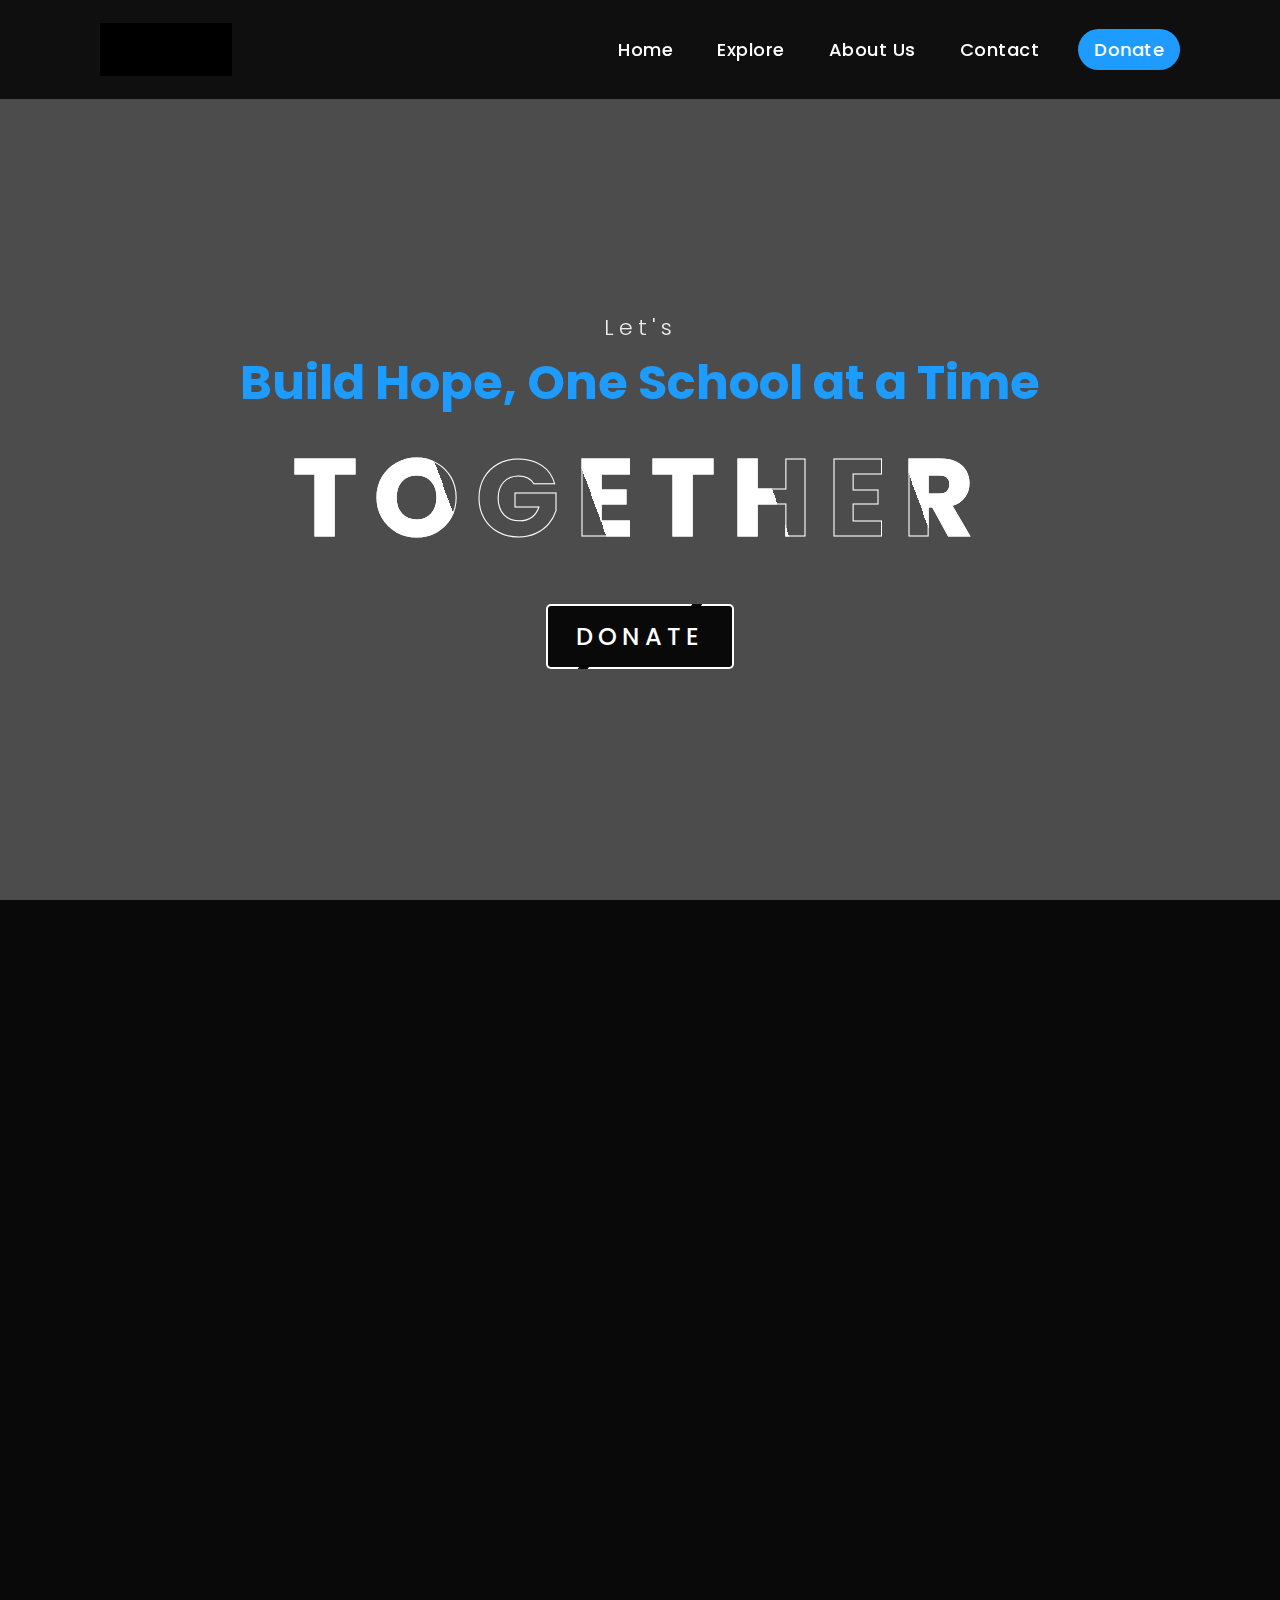
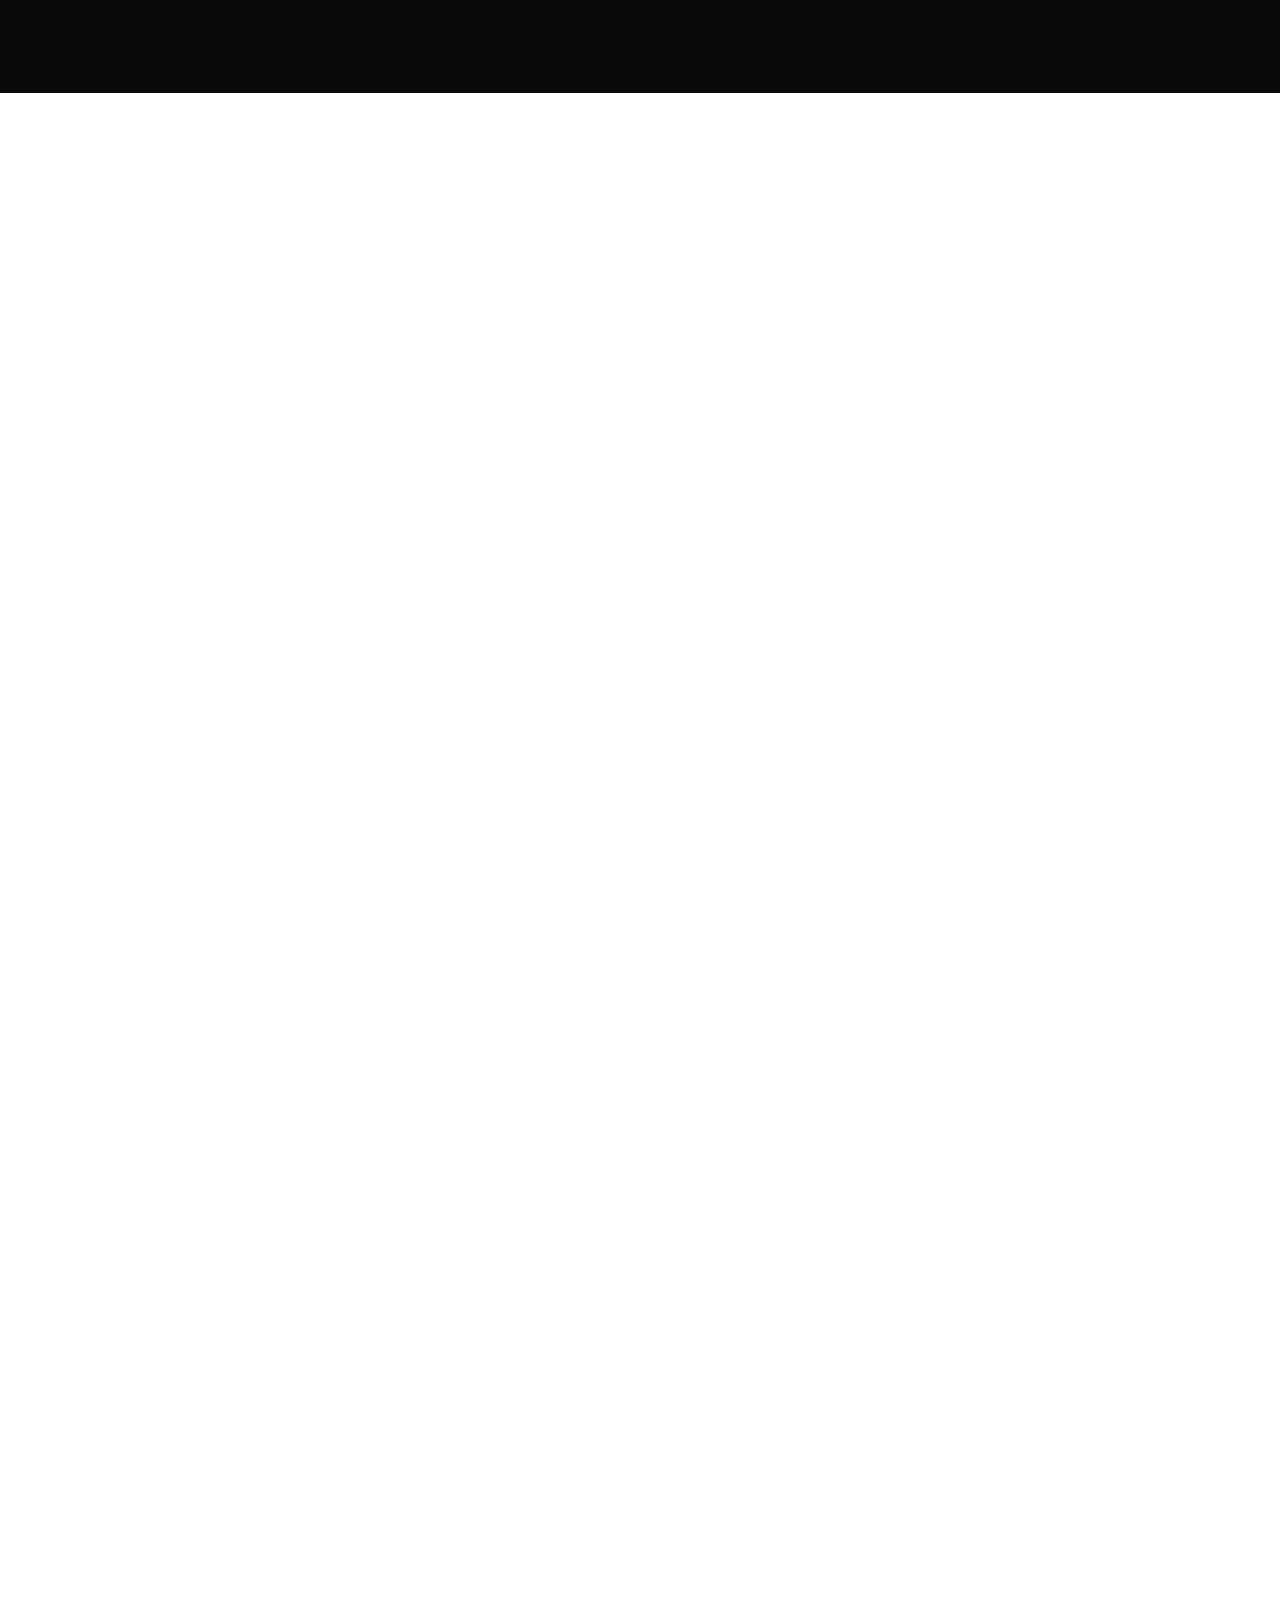
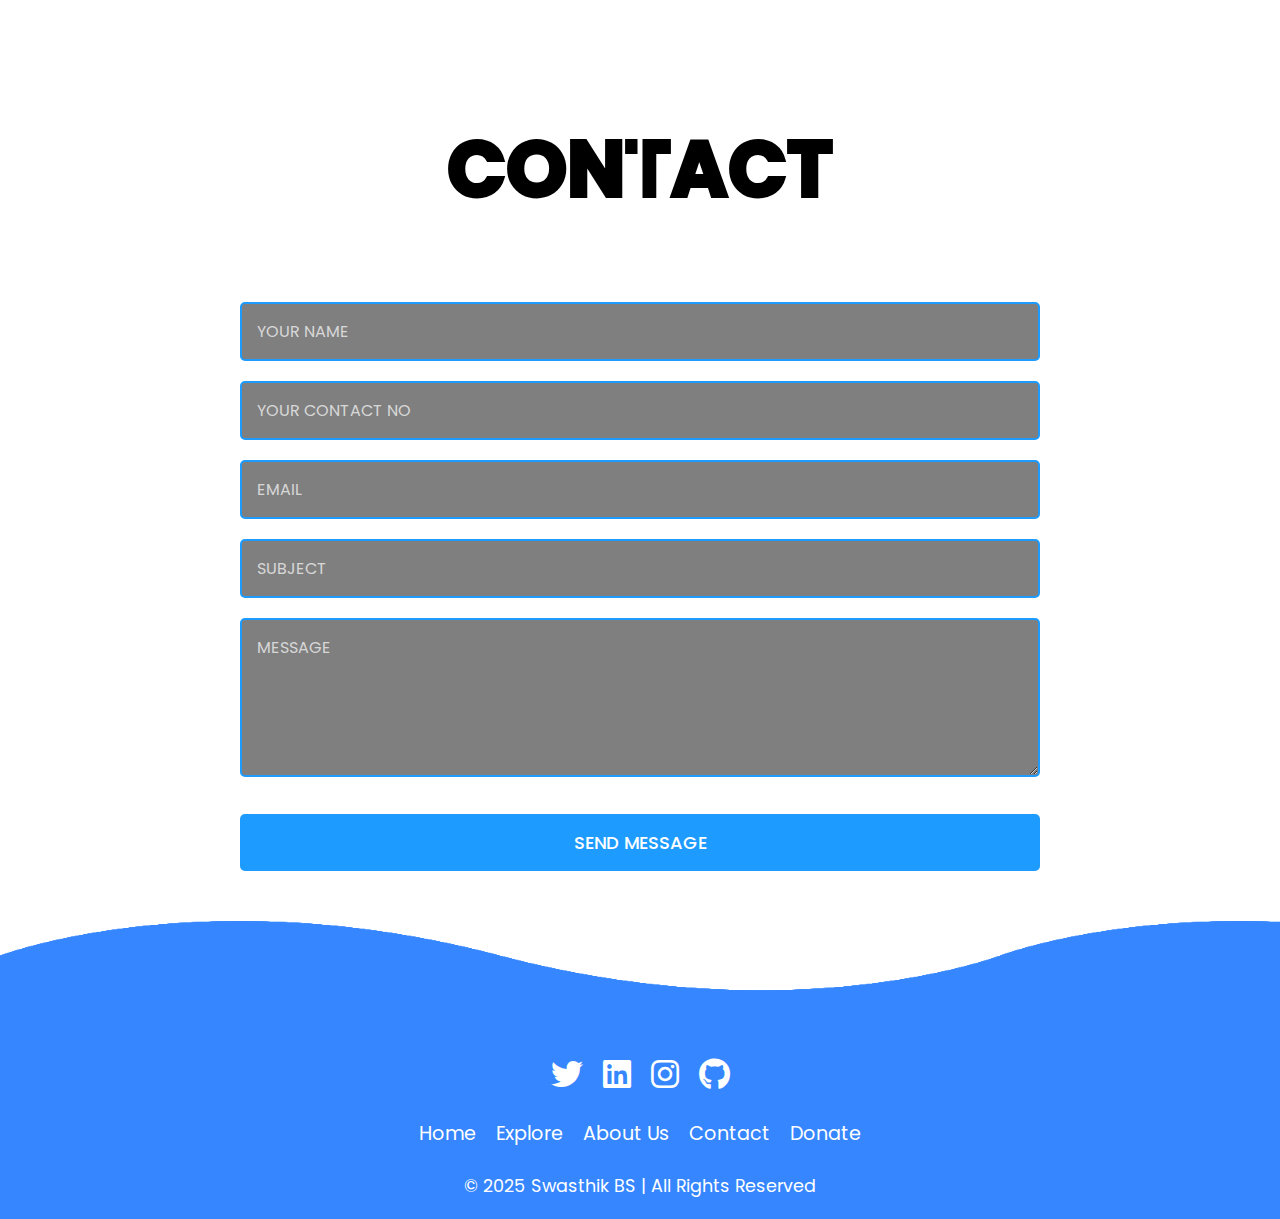
<file: index.html>
<!DOCTYPE html>
<html lang="en">
<head>
    <meta charset="UTF-8">
    <meta http-equiv="X-UA-Compatible" content="IE=edge">
    <meta name="viewport" content="width=device-width, initial-scale=1.0">
    
    <!-- Font Awesome -->
    <link rel="stylesheet" href="https://cdnjs.cloudflare.com/ajax/libs/font-awesome/6.4.0/css/all.min.css">

    <!-- Google Fonts -->
    <link rel="preconnect" href="https://fonts.googleapis.com">
    <link rel="preconnect" href="https://fonts.gstatic.com" crossorigin>
    <link href="https://fonts.googleapis.com/css2?family=Poppins:wght@100;200;300;400;500;600;700;800;900&display=swap" rel="stylesheet">
    
    <!-- AOS Animation Library -->
    <link href="https://unpkg.com/aos@2.3.1/dist/aos.css" rel="stylesheet">
    
    <!-- Custom CSS -->
    <link rel="stylesheet" href="style.css">
    
    <title>ನಾಳೆ ಬೆಳಗು</title>
</head>
<body>
    <!-- Navigation -->
    <nav class="nevbar" id="nevbar">
        <div class="logo">
            <h1><span>ನಾಳೆ</span> ಬೆಳಗು</h1>
        </div>
        <div class="menu" id="menu">
            <ul>
                <li><a id="home" href="index.html">Home</a></li>
                <li><a href="about.html">Explore</a></li>
                <li><a href="#about">About Us</a></li>
                <li><a href="#contact">Contact</a></li>
                <li><a id="donate" href="#donate-section" class="donate-btn">Donate</a></li>
            </ul>
        </div>
        <div class="menuicon">
            <i id="menuicon" onclick="togglemenu()" class="fas fa-bars"><span></span></i>
        </div>
    </nav>
    
    <!-- Hero Section -->
    <div class="cover">
        <div class="upperline"></div>
        <div class="belowline"></div>

        <div class="information" data-aos="fade-up" data-aos-delay="200">
            <h3>Let's</h3>
            <h2>Build Hope, One School at a Time</h2>
            <h1 id="design">TOGETHER</h1>
        </div>
        <div class="glowing" data-aos="fade-up" data-aos-delay="400">
            <a href="donate.html" style="--clr:#1e9bff"><button><span>DONATE</span><i></i></button></a>
        </div>
    </div>

    <!-- About Section -->
    <div class="about" id="about">
        <div class="imgcontanner" data-aos="fade-right">
            <div class="aboutimg"></div>
        </div>
        <div class="aboutcontent" data-aos="fade-left">
            <h5>_______________</h5>
            <h1>Why should we Donate?</h1>
            <p>The primary cause of donations to children nowadays is to provide them with essential resources, support, and opportunities to ensure their well-being, education, and future development.</p>
            <p>These donations aim to address various issues that children may face, including poverty, lack of access to education, healthcare, nutrition, and protection from abuse and exploitation. Additionally, donations help create a more inclusive and equitable society by promoting equal opportunities for children, regardless of their background or circumstances.</p>
            <h5>_________________</h5>
        </div>
    </div>

    <!-- Donate Section -->
    <div class="donate-section" id="donate-section" data-aos="fade-up">
        <h2>Make a Difference Today</h2>
        <p>Your contribution can change lives and build a brighter future for children in need.</p>
        
        <!-- Progress Bar Section -->
        <div class="fundraising-progress" data-aos="fade-up">
            <div class="progress-stats">
                <div class="progress-amount">
                    <div class="amount-raised">₹<span id="amountRaised">135000</span></div>
                    <div class="amount-target">Goal: ₹<span id="targetAmount">500000</span></div>
                </div>
                <div class="progress-percentage"><span id="progressPercentage">27</span>% Complete</div>
            </div>
            
            <div class="progress-container">
                <div class="progress-bar">
                    <div class="progress-filled" id="progressFilled"></div>
                    <div class="progress-markers">
                        <div class="marker marker-25" data-percentage="25">
                            <div class="marker-label">25%</div>
                        </div>
                        <div class="marker marker-50" data-percentage="50">
                            <div class="marker-label">50%</div>
                        </div>
                        <div class="marker marker-75" data-percentage="75">
                            <div class="marker-label">75%</div>
                        </div>
                        <div class="marker marker-100" data-percentage="100">
                            <div class="marker-label">100%</div>
                        </div>
                    </div>
                </div>
            </div>
            
            <div class="progress-milestones">
                <div class="milestone" data-milestone="100000">
                    <div class="milestone-icon"><i class="fas fa-book"></i></div>
                    <div class="milestone-text">School Supplies</div>
                </div>
                <div class="milestone" data-milestone="250000">
                    <div class="milestone-icon"><i class="fas fa-chalkboard-teacher"></i></div>
                    <div class="milestone-text">Teacher Support</div>
                </div>
                <div class="milestone" data-milestone="400000">
                    <div class="milestone-icon"><i class="fas fa-school"></i></div>
                    <div class="milestone-text">Classroom Renovation</div>
                </div>
                <div class="milestone" data-milestone="500000">
                    <div class="milestone-icon"><i class="fas fa-graduation-cap"></i></div>
                    <div class="milestone-text">Full Program</div>
                </div>
            </div>
            
            <div class="progress-supporters">
                <div class="supporter-count"><span id="supporterCount">48</span> Supporters</div>
                <div class="recent-donations">
                    <div class="recent-donation" data-aos="fade-up" data-aos-delay="100">
                        <div class="donation-avatar">RS</div>
                        <div class="donation-info">
                            <div class="donation-name">Ramesh S.</div>
                            <div class="donation-amount">₹5000</div>
                        </div>
                        <div class="donation-time">2 hours ago</div>
                    </div>
                    <div class="recent-donation" data-aos="fade-up" data-aos-delay="200">
                        <div class="donation-avatar">AP</div>
                        <div class="donation-info">
                            <div class="donation-name">Anjali P.</div>
                            <div class="donation-amount">₹2000</div>
                        </div>
                        <div class="donation-time">5 hours ago</div>
                    </div>
                    <div class="recent-donation" data-aos="fade-up" data-aos-delay="300">
                        <div class="donation-avatar">KM</div>
                        <div class="donation-info">
                            <div class="donation-name">Kiran M.</div>
                            <div class="donation-amount">₹10000</div>
                        </div>
                        <div class="donation-time">Yesterday</div>
                    </div>
                </div>
            </div>
        </div>
        
        <div class="donation-options">
            <div class="donation-card" data-aos="zoom-in" data-aos-delay="100">
                <div class="donation-amount">₹500</div>
                <p>Provides school supplies for one child</p>
                <button class="donate-amount-btn" data-amount="500">Donate Now</button>
            </div>
            
            <div class="donation-card" data-aos="zoom-in" data-aos-delay="200">
                <div class="donation-amount">₹1000</div>
                <p>Provides a month of education for one child</p>
                <button class="donate-amount-btn" data-amount="1000">Donate Now</button>
            </div>
            
            <div class="donation-card" data-aos="zoom-in" data-aos-delay="300">
                <div class="donation-amount">₹5000</div>
                <p>Helps build school infrastructure</p>
                <button class="donate-amount-btn" data-amount="5000">Donate Now</button>
            </div>
        </div>
        
        <div class="custom-donation" data-aos="fade-up">
            <h3>Or enter a custom amount:</h3>
            <div class="custom-amount-input">
                <span>₹</span>
                <input type="number" min="100" placeholder="Enter amount" id="customAmount">
                <button class="donate-custom-btn">Donate</button>
            </div>
        </div>
    </div>
    
    <!-- Contact Section -->
    <div class="contact" id="contact">
        <div class="text">
            <h1 data-text="CONTACT">CONTACT</h1>
        </div>
        <br>
        <div class="contactcontanner">
            <div class="messageform">
                <div class="form">
                    <form action="https://formspree.io/f/xkgjzqzz" method="POST" id="contactForm">
                        <input type="text" name="name" placeholder="YOUR NAME" required>
                        <input type="tel" name="phone" placeholder="YOUR CONTACT NO" required>
                        <input type="email" name="email" placeholder="EMAIL" required>
                        <input type="text" name="subject" placeholder="SUBJECT" required>
                        <textarea name="message" id="inputbox" cols="30" rows="5" placeholder="MESSAGE" required></textarea>
                        
                        <!-- Redirect to thank-you page after submission -->
                        <input type="hidden" name="_next" value="thankyou.html">
                        <!-- Prevent spam submissions -->
                        <input type="hidden" name="_captcha" value="true">
                        <!-- Ensure we reload the page when coming back from thank you page -->
                        <input type="hidden" name="_refresh" value="true">
                        
                        <button type="submit">SEND MESSAGE</button>
                    </form>
                </div>
            </div>
        </div>          
    </div>

    <!-- Footer -->
    <footer>
        <div class="waves">
            <div class="wave" id="wave1"></div>
            <div class="wave" id="wave2"></div>
            <div class="wave" id="wave3"></div>
            <div class="wave" id="wave4"></div>
        </div>
        <ul class="social_icon">
            <li><a href="https://x.com/whoswasthik"><i class="fab fa-twitter"></i></a></li>
            <li><a href="https://www.linkedin.com/in/swasthik-bs"><i class="fab fa-linkedin"></i></a></li>
            <li><a href="https://www.instagram.com/swasthik_bs?igsh=cjJja2MxM2Zpcmsz&utm_source=ig_contact_invite"><i class="fab fa-instagram"></i></a></li>
            <li><a href="https://github.com/swasthik-bs"><i class="fab fa-github"></i></a></li>
        </ul>
        <ul class="menu">
            <li><a href="index.html">Home</a></li>
            <li><a href="about.html">Explore</a></li>
            <li><a href="#about">About Us</a></li>
            <li><a href="#contact">Contact</a></li>
            <li><a href="#donate-section">Donate</a></li>
        </ul>
        <p>&copy; 2025 Swasthik BS | All Rights Reserved</p>
    </footer>

    <!-- Scroll to top button -->
    <div class="scroll-top">
        <i class="fas fa-arrow-up"></i>
    </div>

    <!-- JavaScript Libraries -->
    <script src="https://unpkg.com/aos@2.3.1/dist/aos.js"></script>
    
    <!-- Custom JavaScript -->
    <script>
        // Initialize AOS animation library
        AOS.init({
            duration: 800,
            once: false
        });
        
        // Dropdown menu script
        var menu = document.getElementById("menu");
        menu.style.maxHeight = "0px";
        function togglemenu() {
            if (menu.style.maxHeight == "0px") {
                menu.style.maxHeight = "390px";
            } else {
                menu.style.maxHeight = "0px";
            }
        }
        
        // Payment modal functionality
        const donateButtons = document.querySelectorAll('.donate-amount-btn');
        donateButtons.forEach(button => {
            button.addEventListener('click', function() {
                // Get the amount from the data attribute
                const amount = this.getAttribute('data-amount');
                // Redirect to the donation page with amount parameter
                window.location.href = "donate.html?amount=" + amount;
            });
        });

        // Custom amount donation
        const customDonateBtn = document.querySelector('.donate-custom-btn');
        const customAmountInput = document.getElementById('customAmount');
        
        if (customDonateBtn && customAmountInput) {
            customDonateBtn.addEventListener('click', function() {
                const amount = customAmountInput.value;
                if (amount && amount >= 100) {
                    window.location.href = "donate.html?amount=" + amount;
                } else {
                    alert('Please enter a valid amount (minimum ₹100)');
                }
            });
            
            // Also allow pressing Enter to submit
            customAmountInput.addEventListener('keypress', function(e) {
                if (e.key === 'Enter') {
                    const amount = customAmountInput.value;
                    if (amount && amount >= 100) {
                        window.location.href = "donate.html?amount=" + amount;
                    } else {
                        alert('Please enter a valid amount (minimum ₹100)');
                    }
                }
            });
        }

        // Scroll to top functionality
        const scrollTopBtn = document.querySelector('.scroll-top');
        window.addEventListener('scroll', function() {
            if (window.pageYOffset > 300) {
                scrollTopBtn.classList.add('active');
            } else {
                scrollTopBtn.classList.remove('active');
            }
        });

        scrollTopBtn.addEventListener('click', function() {
            window.scrollTo({
                top: 0,
                behavior: 'smooth'
            });
        });

        // Change navbar background on scroll
        const navbar = document.querySelector('.nevbar');
        window.addEventListener('scroll', function() {
            if (window.pageYOffset > 50) {
                navbar.classList.add('scrolled');
            } else {
                navbar.classList.remove('scrolled');
            }
        });

        // Check if page is being loaded from a back action after form submission
        window.addEventListener('pageshow', function(event) {
            // If the page is loaded from the cache (like with the back button)
            if (event.persisted || (window.performance && window.performance.navigation.type === 2)) {
                // Reload the page to ensure a fresh state
                window.location.reload();
            }
        });

        // Handle URL parameters for refresh
        function getUrlParameter(name) {
            name = name.replace(/[[]/, '\\[').replace(/[\]]/, '\\]');
            var regex = new RegExp('[\\?&]' + name + '=([^&#]*)');
            var results = regex.exec(location.search);
            return results === null ? '' : decodeURIComponent(results[1].replace(/\+/g, ' '));
        }

        // Check if the refresh parameter is present
        if (getUrlParameter('refresh')) {
            // Remove the parameter from the URL without refreshing the page
            const newUrl = window.location.protocol + "//" + window.location.host + 
                      window.location.pathname + window.location.hash;
            window.history.replaceState({ path: newUrl }, '', newUrl);
        }

        // Add form submission handling
        const contactForm = document.getElementById('contactForm');
        if (contactForm) {
            contactForm.addEventListener('submit', function(event) {
                // Form is being submitted - no need to prevent default as we want the form to submit
                
                // Store in sessionStorage that we've submitted the form
                // This can be checked when returning to ensure we refresh
                sessionStorage.setItem('formSubmitted', 'true');
                
                // Allow form submission to continue normally
                // FormSpree will handle the submission and redirect to thankyou.html
            });
        }
        
        // Check if we need to refresh the page (if we've come back from form submission)
        document.addEventListener('DOMContentLoaded', function() {
            if (sessionStorage.getItem('formSubmitted') === 'true') {
                // Clear the flag
                sessionStorage.removeItem('formSubmitted');
                
                // Check if we're on the main page (not the thank you page)
                if (!window.location.href.includes('thankyou.html')) {
                    // Reload once to ensure fresh state
                    window.location.reload();
                }
            }
            
            // Initialize progress bar
            initProgressBar();
        });
        
        // Progress Bar Functionality
        function initProgressBar() {
            const progressBar = document.getElementById('progressFilled');
            const amountRaised = document.getElementById('amountRaised');
            const targetAmount = document.getElementById('targetAmount');
            const progressPercentage = document.getElementById('progressPercentage');
            const milestones = document.querySelectorAll('.milestone');
            const markers = document.querySelectorAll('.marker');
            
            if (!progressBar || !amountRaised || !targetAmount || !progressPercentage) return;
            
            // Get amounts
            const raised = parseInt(amountRaised.textContent.replace(/,/g, ''));
            const target = parseInt(targetAmount.textContent.replace(/,/g, ''));
            
            // Calculate percentage
            const percentage = Math.min(Math.round((raised / target) * 100), 100);
            
            // Update percentage text
            progressPercentage.textContent = percentage;
            
            // Animate progress bar
            setTimeout(() => {
                progressBar.style.width = percentage + '%';
            }, 500);
            
            // Update milestones
            milestones.forEach(milestone => {
                const milestoneAmount = parseInt(milestone.getAttribute('data-milestone'));
                if (raised >= milestoneAmount) {
                    milestone.classList.add('reached');
                } else {
                    milestone.classList.remove('reached');
                }
            });
            
            // Update markers
            markers.forEach(marker => {
                const markerPercentage = parseInt(marker.getAttribute('data-percentage'));
                if (percentage >= markerPercentage) {
                    marker.classList.add('reached');
                } else {
                    marker.classList.remove('reached');
                }
            });
            
            // Format numbers with commas for display
            amountRaised.textContent = formatNumber(raised);
            targetAmount.textContent = formatNumber(target);
            
            // Add hover effect to donations
            const recentDonations = document.querySelectorAll('.recent-donation');
            recentDonations.forEach(donation => {
                donation.addEventListener('mouseenter', function() {
                    this.style.transform = 'translateY(-5px)';
                });
                donation.addEventListener('mouseleave', function() {
                    this.style.transform = 'translateY(0)';
                });
            });
            
            // Interactive contribution simulation
            const donateButtons = document.querySelectorAll('.donate-amount-btn');
            donateButtons.forEach(button => {
                const originalHandler = button.onclick;
                button.addEventListener('mouseenter', function() {
                    const amount = parseInt(this.getAttribute('data-amount'));
                    simulateContribution(raised, target, amount);
                });
                button.addEventListener('mouseleave', function() {
                    resetProgressBar(raised, target);
                });
            });
        }
        
        // Simulate adding a contribution temporarily
        function simulateContribution(raised, target, amount) {
            const progressBar = document.getElementById('progressFilled');
            const progressPercentage = document.getElementById('progressPercentage');
            
            if (!progressBar || !progressPercentage) return;
            
            const newRaised = raised + amount;
            const newPercentage = Math.min(Math.round((newRaised / target) * 100), 100);
            
            progressPercentage.textContent = newPercentage;
            progressBar.style.width = newPercentage + '%';
            progressBar.style.boxShadow = '0 0 15px rgba(24, 240, 139, 0.7)';
            
            // Pulsate animation
            progressBar.style.animation = 'pulsate 1s infinite';
        }
        
        // Reset progress bar to actual values
        function resetProgressBar(raised, target) {
            const progressBar = document.getElementById('progressFilled');
            const progressPercentage = document.getElementById('progressPercentage');
            
            if (!progressBar || !progressPercentage) return;
            
            const percentage = Math.min(Math.round((raised / target) * 100), 100);
            
            progressPercentage.textContent = percentage;
            progressBar.style.width = percentage + '%';
            progressBar.style.boxShadow = '0 0 10px rgba(30, 155, 255, 0.5)';
            progressBar.style.animation = 'none';
        }
        
        // Format numbers with commas
        function formatNumber(num) {
            return num.toString().replace(/\B(?=(\d{3})+(?!\d))/g, ",");
        }
        
        // Add pulsate animation
        const style = document.createElement('style');
        style.innerHTML = `
            @keyframes pulsate {
                0% { box-shadow: 0 0 10px rgba(24, 240, 139, 0.5); }
                50% { box-shadow: 0 0 20px rgba(24, 240, 139, 0.8); }
                100% { box-shadow: 0 0 10px rgba(24, 240, 139, 0.5); }
            }
        `;
        document.head.appendChild(style);
    </script>
</body>
</html>
</file>
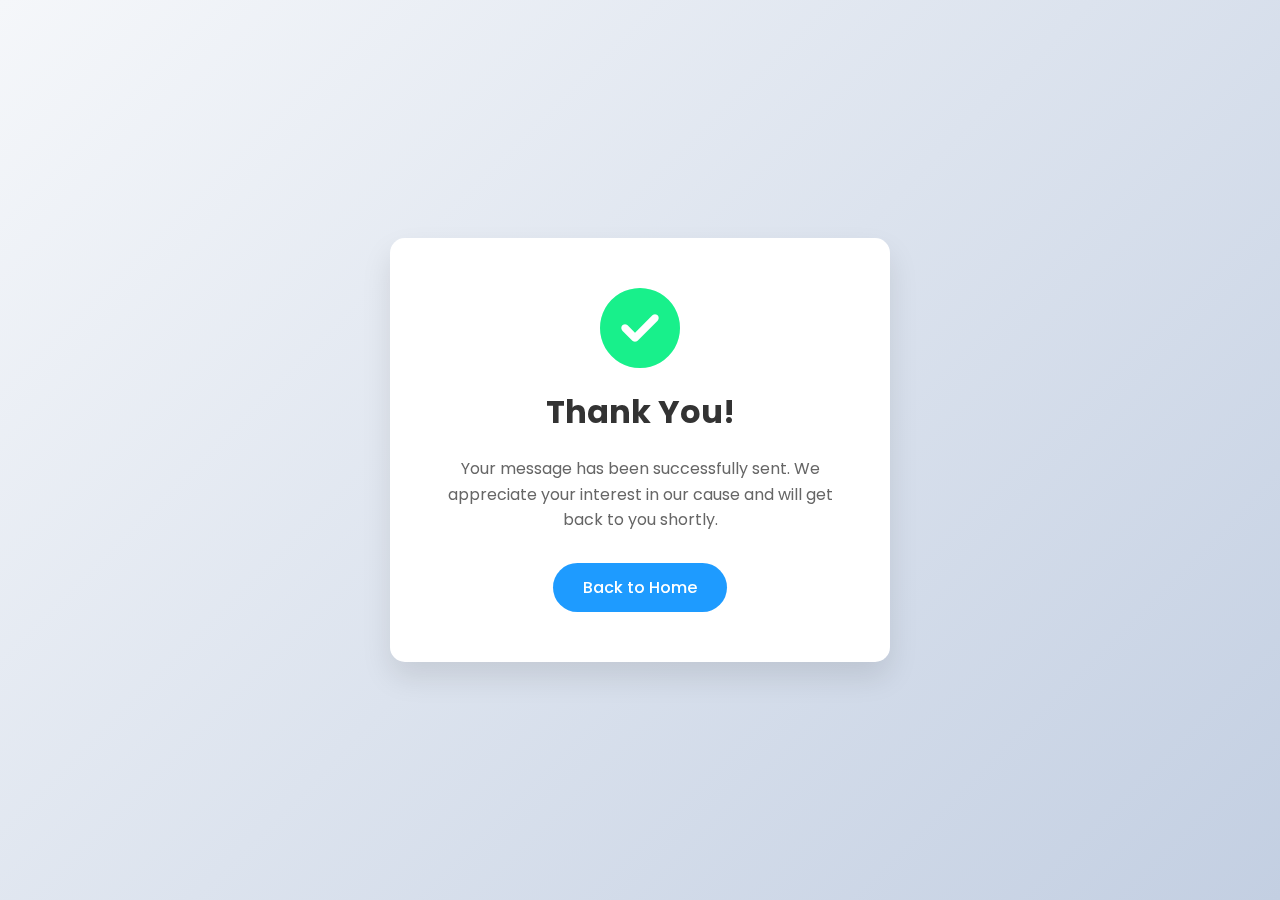
<file: thankyou.html>
<!DOCTYPE html>
<html lang="en">

<head>
    <meta charset="UTF-8">
    <meta name="viewport" content="width=device-width, initial-scale=1.0">
    <title>Thank You - ನಾಳೆ ಬೆಳಗು</title>
    
    <!-- Font Awesome -->
    <link rel="stylesheet" href="https://cdnjs.cloudflare.com/ajax/libs/font-awesome/6.4.0/css/all.min.css">
    
    <!-- Google Fonts -->
    <link rel="preconnect" href="https://fonts.googleapis.com">
    <link rel="preconnect" href="https://fonts.gstatic.com" crossorigin>
    <link href="https://fonts.googleapis.com/css2?family=Poppins:wght@100;200;300;400;500;600;700;800;900&display=swap" rel="stylesheet">
    
    <!-- AOS Animation Library -->
    <link href="https://unpkg.com/aos@2.3.1/dist/aos.css" rel="stylesheet">
    
    <style>
        * {
            margin: 0;
            padding: 0;
            box-sizing: border-box;
            font-family: 'Poppins', sans-serif;
        }
        
        body {
            background: linear-gradient(135deg, #f5f7fa, #c3cfe2);
            min-height: 100vh;
            display: flex;
            justify-content: center;
            align-items: center;
            padding: 20px;
        }
        
        .thank-you-container {
            background-color: white;
            border-radius: 15px;
            box-shadow: 0 15px 30px rgba(0, 0, 0, 0.1);
            text-align: center;
            padding: 50px 40px;
            max-width: 500px;
            width: 100%;
        }
        
        .success-icon {
            font-size: 80px;
            color: #18f08b;
            margin-bottom: 20px;
        }
        
        h1 {
            color: #333;
            font-size: 32px;
            margin-bottom: 20px;
        }
        
        p {
            color: #666;
            line-height: 1.6;
            margin-bottom: 30px;
        }
        
        .back-btn {
            display: inline-block;
            text-decoration: none;
            color: white;
            background-color: #1e9bff;
            padding: 12px 30px;
            border-radius: 50px;
            font-weight: 500;
            transition: all 0.3s ease;
        }
        
        .back-btn:hover {
            background-color: #18f08b;
            transform: translateY(-3px);
            box-shadow: 0 5px 15px rgba(24, 240, 139, 0.3);
        }
        
        @media (max-width: 768px) {
            .thank-you-container {
                padding: 40px 20px;
            }
            
            .success-icon {
                font-size: 60px;
            }
            
            h1 {
                font-size: 24px;
            }
        }
    </style>
</head>

<body>
    <div class="thank-you-container" data-aos="fade-up">
        <i class="fas fa-check-circle success-icon"></i>
        <h1>Thank You!</h1>
        <p>Your message has been successfully sent. We appreciate your interest in our cause and will get back to you shortly.</p>
        <a href="index.html?refresh=true" class="back-btn" onclick="goBackAndRefresh()">Back to Home</a>
    </div>
    
    <!-- JavaScript Libraries -->
    <script src="https://unpkg.com/aos@2.3.1/dist/aos.js"></script>
    
    <!-- Initialize AOS -->
    <script>
        AOS.init({
            duration: 800,
            once: true
        });
        
        // Function to refresh index page when going back
        function goBackAndRefresh() {
            // Using location.replace to replace the current history entry
            // which will force a full page refresh when loading index.html
            window.location.replace("index.html?refresh=" + new Date().getTime());
            
            // Prevent default link behavior
            return false;
        }
        
        // Set a flag in sessionStorage to indicate that we should refresh the home page
        window.addEventListener('DOMContentLoaded', function() {
            sessionStorage.setItem('formSubmitted', 'true');
        });
    </script>
</body>

</html>
</file>
<file: style.css>
*{
    padding: 0;
    margin: 0;
    font-family: 'Poppins', sans-serif;
    box-sizing: border-box;
}
html {
    scroll-behavior: smooth;
}

/* Variables */
:root {
    --primary-color: #1e9bff;
    --secondary-color: #18f08b;
    --dark-bg: #000000f6;
    --light-text: #fff;
    --accent-blue: rgb(3, 97, 249);
    --transition: all 0.3s ease;
}

/*****************************  nevigation bar ****************************/
.nevbar{
    width: 100%;
    position: fixed;
    top: 0px;
    z-index: 999;
    display: flex;
    background-color: rgba(0, 0, 0, 0.8);
    backdrop-filter: blur(10px);
    padding: 0.5rem 0;
    transition: var(--transition);
}

.nevbar.scrolled {
    background-color: var(--dark-bg);
    box-shadow: 0 2px 10px rgba(0, 0, 0, 0.3);
}

.logo h1{
    position: relative;
    margin: 15px 100px;
    font-size: 35px;
    font-weight: 800;
    color: var(--light-text);
    z-index: 1;
    overflow: hidden;
}

.logo h1:before{
    content:'';
    position: absolute;
    left: -20%;
    width: 120%;
    height: 100%;
    background: linear-gradient(90deg,transparent 0%, #000 5%, #000 100%);
    animation: animate 5s linear infinite;
    animation-delay: 2s;
}

@keyframes animate {
    0%{
        left: -20%;
    }
    100%{
        left: 110%;
    }
}
.logo h1 span{
    color: var(--primary-color);
}
.menu{
    flex: 1;
    text-align: right;
    margin-top: 28px;
    margin-right: 100px;
}
.menu ul li{
    list-style: none;
    display: inline-block;
}
.menu ul li a{
    text-decoration: none;
    color: white;
    margin-left: 30px;
    font-size: 18px;
    transition: var(--transition);
    font-weight: 500;
    position: relative;
    letter-spacing: 0.5px;
    padding: 5px;
}
.menu ul li a:before,
.menu ul li a:after {
    content:'';
    position: absolute;
    height: 3px;
    width: 0;
    background-color: var(--secondary-color);
    transition: var(--transition);
}
.menu ul li a:after{
    left: 0;
    bottom: -10px;
}
.menu ul li a:before{
    right: 0;
    top: -10px;
}
.menu ul li a:hover{
    color: var(--primary-color);
}
.menu ul li a:hover:after,
.menu ul li a:hover:before {
    width: 100%;
}

.donate-btn {
    background-color: var(--primary-color);
    padding: 8px 16px !important;
    border-radius: 50px;
    color: var(--light-text) !important;
    transition: var(--transition);
}

.donate-btn:hover {
    background-color: var(--secondary-color);
    color: var(--dark-bg) !important;
    transform: translateY(-3px);
    box-shadow: 0 5px 15px rgba(24, 240, 139, 0.3);
}

/* ------------------------------------- menu icon -----------------------------------------*/
.menuicon{
    margin: auto;
    color: rgba(255, 255, 255, 0.5);
    display: none;
}
.menuicon i {
    font-size: 24px;
    cursor: pointer;
    transition: var(--transition);
}

.menuicon i:hover {
    color: var(--primary-color);
}

/*                                         For  mobile view                     */
@media only screen and (max-width : 768px){
    .nevbar{
        background-color: rgba(0, 0, 0, 0.95);
        padding: 0.5rem 0;
    }
    .logo h1{
        margin: 15px 20px;
        font-size: 28px;
    }
    .menu{
        text-align: right;
        margin-right: 0px;
        position: absolute;
        background-color: rgba(0, 0, 0, 0.95);
        width: 100%;
        top: 65px;
        max-height: 0px;
        overflow: hidden;
        box-shadow: 0px 10px 12px -1px rgb(0 0 0 / 10%);
        transition: .5s;
    }
    .menu ul li{
        list-style: none;
        display: block;
        margin: 25px 40px 25px auto;
        text-align: center;
    }
    .menu ul li a{
        margin-left: 0px;
        font-size: 16px;
    }
    .menuicon{
        display: block;
        margin-right: 20px;
    }
}

/**************  background cover image  ***************/
.cover {
    height: 100vh;
    background: linear-gradient(rgba(0, 0, 0, 0.7),rgba(0, 0, 0, 0.7)) , url('https://cdn.theatlantic.com/thumbor/O6owSgFL2ce0qsNfyHIrZgDPPQo=/0x0:2500x1406/1600x900/media/img/mt/2022/03/GettyImages_901821222_copy/original.jpg');
    background-size: cover;
    background-position: center;
    background-attachment: fixed;
    z-index: 1; 
    color: white;
    display: flex;
    flex-direction: column;
    justify-content: center;
    align-items: center;
    text-align: center;
    padding-top: 80px;
}

.cover .upperline:before{
    content: '';
    position: fixed;
    top: 0;
    left: 0;
    right:0;
    background: #262626;
    z-index: 1;
}

.cover .upperline:after{
   content:'';
   position: absolute;
   display: block;
   top: 30%;
   left: 33%;
   width: 34%;
   height: 3px;
   background: #fff;
   z-index: 2;
   transform-origin: left;
   transform: scaleX(0);
   animation: animate2 3.7s infinite alternate;
}

@keyframes animate2
{
   0%
   {
       transform: translateX(0) scaleX(0);
       transform-origin: left;
       left: 33%;
       right: auto;
   }
   45%
   {
       transform: translateX(0) scaleX(1);
       transform-origin: left;
       left: 33%;
       right:auto;
   }
   50%
   {
       transform: translateX(0) scaleX(1);
       transform-origin: right;
       left: auto;
       right:33%;
   }
   100%
   {
       transform: translateX(0) scaleX(0);
       transform-origin: right;
       left: auto;
       right: 33%;
   }
}

.cover .belowline:after{
   content:'';
   position: absolute;
   display: block;
   top: 70%;
   left: 33%;
   width: 34%;
   height: 3px;
   background: #fff;
   z-index: 2;
   transform-origin: left;
   transform: scaleX(0);
   animation: animate3 3.7s infinite alternate;
}

@keyframes animate3
{
   0%
   {
       transform: translateX(0) scaleX(0);
       transform-origin: left;
       left: 33%;
       right: auto;
   }
   45%
   {
       transform: translateX(0) scaleX(1);
       transform-origin: left;
       left: 33%;
       right:auto;
   }
   50%
   {
       transform: translateX(0) scaleX(1);
       transform-origin: right;
       left: auto;
       right:33%;
   }
   100%
   {
       transform: translateX(0) scaleX(0);
       transform-origin: right;
       left: auto;
       right: 33%;
   }
}

.cover .information {
    max-width: 1200px;    
    margin: 0 auto;
    padding: 0 20px;
}

.information h3 {
    font-size: 22px;
    letter-spacing: 5px;
    font-weight: 300;
    margin-bottom: 10px;
    opacity: 0.9;
}

.information h2 {
    font-size: 48px;
    color: var(--primary-color);
    margin-bottom: 20px;
    line-height: 1.2;
}

.information h1#design{
    font-size: 110px;
    line-height: 1.2;
    color: transparent;
    -webkit-text-stroke: 1px #fff;
    background: url(back.png);
    -webkit-background-clip: text;
    letter-spacing: 15px;
    background-position: 0 0;
    animation: back 20s linear infinite;
}

@keyframes back{
    100%{
        background-position: 2000px 0;
    }
}

.glowing{
    display: flex;
    justify-content: center;
    align-items: center;
    margin-top: 40px;
}

.glowing a button{
    position: relative;
    background: #fff; 
    color: #fff;
    text-decoration: none;
    text-transform: uppercase;
    font-size: 1.5em;
    letter-spacing: 5px;
    padding: 15px 30px;
    border-radius: 5px;
    font-weight: 500; 
    transition: .5s;
    cursor: pointer;
    border: none;
    outline: none;
}

.glowing a button:hover {
    background: var(--clr);
    color: var(--clr);
    letter-spacing: 0.8em;
    box-shadow: 0 0 80px var(--clr);
}

.glowing a button:before {
    content: '';
    position: absolute;
    inset: 2px;
    background: #000000f6;
    border-radius: 3px;
}

.glowing a button span{
    position: relative;
    z-index: 1;
}

.glowing a button i {
    position: absolute;
    inset: 0;
    display: block;
}

.glowing a button i::before{
    content:'';
    position: absolute;
    top: 0;
    left: 80%;
    width: 10px;
    height: 4px;
    background: #000000f6;
    transform: translateX(-50%) skewX(325deg);
    transition: 0.5s; 
}

.glowing a button:hover i::before{
    width: 20px;
    left: 20%;
}

.glowing a button i::after{
    content:'';
    position: absolute;
    bottom: 0;
    left: 20%;
    width: 10px;
    height: 4px;
    background: #000000f6;
    transform: translateX(-50%) skewX(325deg);
    transition: 0.5s; 
}

.glowing a button:hover i::after{
    width: 20px;
    left: 80%;
}

/* Mobile view for hero section */
@media only screen and (max-width : 768px){
    .cover {
        padding-top: 65px;
    }
    
    .cover .upperline:after{
       top: 25%;
    }
    
    .cover .belowline:after{
       top: 75%;
    }
    
    .information h3 {
        font-size: 18px;
        letter-spacing: 3px;
    }

    .information h2 {
        font-size: 30px;
    }
    
    .information h1#design{
        font-size: 50px;
        letter-spacing: 8px;
        margin-top: 10px;
    }
    
    .glowing a button {
        font-size: 1.2em;
        padding: 12px 24px;
    }
}

/* *******************************   ABOUT **************************************** */
.about{
    width: 100%;
    display: flex;
    background-color: var(--dark-bg);
    padding: 100px 0;
}

/*  About image */
.about .imgcontanner{
    width: 50%;
    position: relative;
}

.about .imgcontanner .aboutimg {
    position: absolute;
    background: url('child2.jpg');
    background-repeat: no-repeat;
    background-position: center;
    background-size: cover;
    width: 90%;
    height: 450px;
    top: 0;
    left: 10%;
    border-radius: 10px;
    box-shadow: 0 15px 30px rgba(0, 0, 0, 0.3);
    transition: var(--transition);
}

.about .imgcontanner .aboutimg:hover {
    transform: scale(1.02);
    box-shadow: 0 20px 40px rgba(0, 0, 0, 0.4);
}

/* About content */
.about .aboutcontent {
    width: 50%;
    padding: 0 10% 0 5%;
    color: white;
    display: flex;
    flex-direction: column;
    justify-content: center;
}

.aboutcontent h5 {
    letter-spacing: 2px;
    font-weight: 600;
    margin-bottom: 20px;
    color: var(--primary-color);
}

.aboutcontent h1 {
    font-weight: 700;
    font-size: 42px;
    padding-bottom: 30px;
}

.aboutcontent p {
    padding-bottom: 20px;
    line-height: 1.8;
    font-size: 16px;
}

@media only screen and (max-width : 768px) {
    .about{
        width: 100%;
        display: flex;
        flex-direction: column;
        padding: 60px 0;
    }
    
    .about .imgcontanner{
        width: 100%;
        height: 300px;
        margin-bottom: 40px;
    }
    
    .about .imgcontanner .aboutimg {
        position: relative;
        width: 90%;
        height: 100%;
        margin: 0 auto;
        left: 5%;
        display: block;
    }

    .about .aboutcontent {
        width: 100%;
        padding: 0 5%;
    }
    
    .aboutcontent h5 {
        margin-bottom: 15px;
    }
    
    .aboutcontent h1 {
        font-size: 32px;
        padding-bottom: 20px;
    }
}

/* Donation Section */
.donate-section {
    padding: 100px 5%;
    background: linear-gradient(135deg, #f5f7fa, #c3cfe2);
    text-align: center;
}

.donate-section h2 {
    font-size: 42px;
    color: #333;
    margin-bottom: 20px;
}

.donate-section > p {
    max-width: 700px;
    margin: 0 auto 50px;
    color: #555;
    font-size: 18px;
    line-height: 1.6;
}

.donation-options {
    display: flex;
    justify-content: center;
    gap: 30px;
    margin-bottom: 50px;
    flex-wrap: wrap;
}

.donation-card {
    background-color: white;
    border-radius: 10px;
    padding: 30px;
    box-shadow: 0 10px 30px rgba(0, 0, 0, 0.1);
    width: 280px;
    transition: var(--transition);
}

.donation-card:hover {
    transform: translateY(-10px);
    box-shadow: 0 15px 40px rgba(0, 0, 0, 0.15);
}

.donation-amount {
    font-size: 36px;
    font-weight: 700;
    color: var(--primary-color);
    margin-bottom: 15px;
}

.donation-card p {
    color: #555;
    margin-bottom: 25px;
    line-height: 1.5;
}

.donate-amount-btn, .donate-custom-btn {
    background-color: var(--primary-color);
    color: white;
    border: none;
    padding: 12px 25px;
    border-radius: 50px;
    font-size: 16px;
    font-weight: 500;
    cursor: pointer;
    transition: var(--transition);
}

.donate-amount-btn:hover, .donate-custom-btn:hover {
    background-color: var(--secondary-color);
    color: var(--dark-bg);
    transform: scale(1.05);
}

.custom-donation {
    margin-top: 50px;
}

.custom-donation h3 {
    font-size: 24px;
    margin-bottom: 20px;
    color: #333;
}

.custom-amount-input {
    display: flex;
    justify-content: center;
    align-items: center;
    gap: 10px;
    max-width: 400px;
    margin: 0 auto;
}

.custom-amount-input span {
    font-size: 24px;
    font-weight: 600;
    color: #333;
}

.custom-amount-input input {
    padding: 12px 20px;
    border-radius: 50px;
    border: 2px solid #ddd;
    font-size: 18px;
    flex: 1;
    outline: none;
    transition: var(--transition);
}

.custom-amount-input input:focus {
    border-color: var(--primary-color);
}

@media only screen and (max-width: 768px) {
    .donate-section {
        padding: 60px 5%;
    }
    
    .donate-section h2 {
        font-size: 32px;
    }
    
    .donation-options {
        flex-direction: column;
        align-items: center;
    }
    
    .donation-card {
        width: 100%;
        max-width: 320px;
    }
}

/************************************** Contact **********************************************/
.contact {
    width: 100%;
    box-sizing: border-box; 
    background-color: transparent; 
    padding: 100px 0;
    background: linear-gradient(rgba(0, 0, 0, 0.8),rgba(0, 0, 0, 0.6)), url('https://media.istockphoto.com/id/517893346/photo/rear-view-of-a-seated-sad-young-boy-against-black.jpg?s=612x612&w=0&k=20&c=iu0BiL87vDJ5OGy8MHuLalYta5QzN6CXYeljhv4p6JQ=');
    background-repeat: no-repeat; 
    background-size: cover;
    background-attachment: fixed;
    background-position: center;
}

.contact .text h1 {
    text-align: center;
    position: relative;
    font-size: 6vw;
    color: #000;
    -webkit-text-stroke: 0.3vw #000;
    text-transform: uppercase; 
}

.contact .text h1::before {
    content: attr(data-text);
    position: absolute;
    top: 0;
    left: 50%;
    transform: translateX(-50%);
    width: 0;
    height: 100%;
    color: white;
    -webkit-text-stroke: 0vw #000;
    border-right: 5px solid white;
    overflow: hidden;
    animation: text 6s linear infinite;
}

@keyframes text{
    0%,10%,100% {
        width: 0;
    }
    70%,90% {
        width: 100%;
    }
}

.contactcontanner {
    width: 90%;
    max-width: 800px;
    margin: 0 auto;
    box-sizing: border-box;
}

/* Message form */
.messageform {
    width: 100%;
    box-sizing: border-box;
    margin: 0 auto;
}

.messageform .form {
    width: 100%;
    margin: 50px auto;
}

.messageform input, .messageform #inputbox {
    width: 100%;
    color: white;
    box-sizing: border-box;
    padding: 15px;
    margin-bottom: 20px;
    border: 2px solid var(--primary-color);
    border-radius: 5px;
    outline: none;
    background-color: rgba(0, 0, 0, 0.5);
    font-size: 16px;
    transition: var(--transition);
}

.messageform input:focus, .messageform #inputbox:focus {
    border-color: var(--secondary-color);
    box-shadow: 0 0 10px rgba(24, 240, 139, 0.3);
}

.messageform input::placeholder, .messageform #inputbox::placeholder {
    color: rgba(255, 255, 255, 0.7);
}

.messageform button {
    width: 100%;
    padding: 15px;
    border: none;
    outline: none;
    background-color: var(--primary-color);
    color: white;
    font-size: 18px;
    font-weight: 500;
    cursor: pointer;
    border-radius: 5px;
    transition: var(--transition);
    margin-top: 10px;
}

.messageform button:hover {
    background-color: var(--secondary-color);
    color: var(--dark-bg);
    transform: translateY(-3px);
    box-shadow: 0 5px 15px rgba(24, 240, 139, 0.3);
}

@media only screen and (max-width: 768px) {
    .contact {
        padding: 60px 0;
    }
    
    .contact .text h1 {
        font-size: 10vw;
    }
    
    .messageform .form {
        margin: 30px auto;
    }
    
    .messageform input, .messageform #inputbox {
        padding: 12px;
        font-size: 14px;
    }
    
    .messageform button {
        padding: 12px;
        font-size: 16px;
    }
}

/* Footer */
footer {
    position: relative;
    width: 100%;
    background: #3586ff;
    min-height: 100px;
    padding: 20px 50px;
    display: flex;
    flex-direction: column;
    justify-content: center;
    align-items: center;
}

footer .social_icon,
footer .menu {
    position: relative;
    display: flex;
    justify-content: center;
    align-items: center;
    margin: 10px 0;
    flex-wrap: wrap;
}

footer .social_icon li,
footer .menu li {
    list-style: none;
}

footer .social_icon li a {
    font-size: 2em;
    color: #fff;
    margin: 0 10px;
    display: inline-block;
    transition: var(--transition);
}

footer .social_icon li a:hover {
    transform: translateY(-10px);
}

footer .menu li a {
    font-size: 1.2em;
    color: #fff;
    margin: 0 10px;
    display: inline-block;
    text-decoration: none;
    transition: var(--transition);
}

footer .menu li a:hover {
    opacity: 0.7;
}

footer p {
    color: #fff;
    text-align: center;
    margin-top: 15px;
    font-size: 1.1em;
}

footer .wave {
    position: absolute;
    top: -100px;
    left: 0;
    width: 100%;
    height: 100px;
    background: url(wave.png);
    background-size: 1000px 100px;
}

footer .wave#wave1 {
    z-index: 1000;
    opacity: 1;
    bottom: 0;
    animation: animateWave 4s linear infinite;
}

footer .wave#wave2 {
    z-index: 999;
    opacity: 0.5;
    bottom: 10px;
    animation: animateWave_02 4s linear infinite;
}

footer .wave#wave3 {
    z-index: 1000;
    opacity: 0.2;
    bottom: 15px;
    animation: animateWave 3s linear infinite;
}

footer .wave#wave4 {
    z-index: 999;
    opacity: 0.7;
    bottom: 20px;
    animation: animateWave_02 3s linear infinite;
}

@keyframes animateWave {
    0% {
        background-position-x: 1000px;
    }
    100% {
        background-position-x: 0px;
    }
}

@keyframes animateWave_02 {
    0% {
        background-position-x: 0px;
    }
    100% {
        background-position-x: 1000px;
    }
}

/* Mobile view of footer */
@media only screen and (max-width: 768px) {
    footer {
        padding: 15px 20px;
    }
    
    footer .social_icon li a {
        font-size: 1.6em;
        margin: 0 8px;
    }
    
    footer .menu li a {
        font-size: 1em;
        margin: 0 8px;
    }
    
    footer p {
        font-size: 0.9em;
    }
}

/* Additional Animations */
.fadeIn {
    animation: fadeIn 1s ease forwards;
}

@keyframes fadeIn {
    0% {
        opacity: 0;
        transform: translateY(20px);
    }
    100% {
        opacity: 1;
        transform: translateY(0);
    }
}

/* Scroll to top button */
.scroll-top {
    position: fixed;
    bottom: 30px;
    right: 30px;
    width: 50px;
    height: 50px;
    background-color: var(--primary-color);
    color: white;
    border-radius: 50%;
    display: flex;
    justify-content: center;
    align-items: center;
    cursor: pointer;
    z-index: 999;
    opacity: 0;
    visibility: hidden;
    transition: var(--transition);
    box-shadow: 0 2px 10px rgba(0, 0, 0, 0.2);
}

.scroll-top.active {
    opacity: 1;
    visibility: visible;
}

.scroll-top:hover {
    background-color: var(--secondary-color);
    transform: translateY(-5px);
}

@media only screen and (max-width: 768px) {
    .scroll-top {
        width: 40px;
        height: 40px;
        bottom: 20px;
        right: 20px;
    }
}

/* Fundraising Progress Bar Styles */
.fundraising-progress {
    max-width: 900px;
    margin: 40px auto;
    padding: 30px;
    background-color: white;
    border-radius: 15px;
    box-shadow: 0 10px 30px rgba(0, 0, 0, 0.1);
}

.progress-stats {
    display: flex;
    justify-content: space-between;
    align-items: center;
    margin-bottom: 20px;
    flex-wrap: wrap;
}

.progress-amount {
    display: flex;
    align-items: baseline;
    gap: 15px;
    flex-wrap: wrap;
}

.amount-raised {
    font-size: 32px;
    font-weight: 700;
    color: var(--primary-color);
}

.amount-target {
    font-size: 18px;
    color: #666;
}

.progress-percentage {
    font-size: 20px;
    font-weight: 600;
    color: var(--dark-bg);
    background: linear-gradient(90deg, var(--primary-color), var(--secondary-color));
    -webkit-background-clip: text;
    background-clip: text;
    -webkit-text-fill-color: transparent;
    padding: 5px 15px;
    border-radius: 20px;
    border: 2px solid #f0f0f0;
}

.progress-container {
    position: relative;
    margin: 40px 0;
}

.progress-bar {
    height: 30px;
    background-color: #f0f0f0;
    border-radius: 15px;
    overflow: hidden;
    position: relative;
}

.progress-filled {
    height: 100%;
    background: linear-gradient(90deg, var(--primary-color), var(--secondary-color));
    border-radius: 15px;
    position: relative;
    width: 0%;
    transition: width 1.5s ease-in-out;
    box-shadow: 0 0 10px rgba(30, 155, 255, 0.5);
}

.progress-filled::after {
    content: '';
    position: absolute;
    top: 0;
    left: 0;
    right: 0;
    bottom: 0;
    background: linear-gradient(
        90deg,
        rgba(255, 255, 255, 0.1) 0%,
        rgba(255, 255, 255, 0.3) 50%,
        rgba(255, 255, 255, 0.1) 100%
    );
    animation: shimmer 2s infinite;
}

@keyframes shimmer {
    0% {
        transform: translateX(-100%);
    }
    100% {
        transform: translateX(100%);
    }
}

.progress-markers {
    position: absolute;
    top: 0;
    left: 0;
    width: 100%;
    height: 100%;
}

.marker {
    position: absolute;
    top: -10px;
    height: 50px;
    width: 2px;
    background-color: #ddd;
}

.marker::before {
    content: '';
    position: absolute;
    top: 20px;
    left: -4px;
    width: 10px;
    height: 10px;
    background-color: white;
    border: 2px solid #ddd;
    border-radius: 50%;
}

.marker.reached::before {
    background-color: var(--secondary-color);
    border-color: var(--secondary-color);
}

.marker-label {
    position: absolute;
    top: -30px;
    left: -15px;
    font-size: 12px;
    color: #777;
    width: 30px;
    text-align: center;
}

.marker-25 {
    left: 25%;
}

.marker-50 {
    left: 50%;
}

.marker-75 {
    left: 75%;
}

.marker-100 {
    left: 100%;
    margin-left: -2px;
}

.progress-milestones {
    display: flex;
    justify-content: space-between;
    margin: 20px 0 40px;
    flex-wrap: wrap;
    gap: 10px;
}

.milestone {
    display: flex;
    flex-direction: column;
    align-items: center;
    width: 22%;
    min-width: 120px;
    padding: 15px 10px;
    border-radius: 10px;
    background-color: #f8f9fa;
    transition: all 0.3s ease;
    position: relative;
}

.milestone.reached {
    background-color: rgba(24, 240, 139, 0.1);
}

.milestone-icon {
    width: 50px;
    height: 50px;
    display: flex;
    align-items: center;
    justify-content: center;
    background-color: #f0f0f0;
    border-radius: 50%;
    margin-bottom: 10px;
    color: #777;
    font-size: 22px;
    transition: all 0.3s ease;
}

.milestone.reached .milestone-icon {
    background-color: var(--secondary-color);
    color: white;
    transform: scale(1.1);
    box-shadow: 0 5px 15px rgba(24, 240, 139, 0.3);
}

.milestone-text {
    font-size: 14px;
    color: #666;
    text-align: center;
    transition: all 0.3s ease;
}

.milestone.reached .milestone-text {
    color: var(--dark-bg);
    font-weight: 600;
}

.milestone::after {
    content: attr(data-milestone);
    position: absolute;
    bottom: -20px;
    font-size: 12px;
    color: #999;
    transform: translateY(0);
    opacity: 0;
    transition: all 0.3s ease;
}

.milestone:hover::after {
    transform: translateY(5px);
    opacity: 1;
}

.progress-supporters {
    margin-top: 40px;
    border-top: 1px solid #f0f0f0;
    padding-top: 20px;
}

.supporter-count {
    text-align: center;
    font-size: 18px;
    margin-bottom: 20px;
    color: #555;
}

.supporter-count span {
    font-weight: 700;
    color: var(--primary-color);
}

.recent-donations {
    display: flex;
    flex-direction: column;
    gap: 15px;
    max-width: 600px;
    margin: 0 auto;
}

.recent-donation {
    display: flex;
    align-items: center;
    padding: 10px 15px;
    background-color: #f8f9fa;
    border-radius: 10px;
    transition: all 0.3s ease;
}

.recent-donation:hover {
    background-color: rgba(30, 155, 255, 0.1);
    transform: translateY(-3px);
}

.donation-avatar {
    width: 40px;
    height: 40px;
    border-radius: 50%;
    background-color: var(--primary-color);
    color: white;
    display: flex;
    align-items: center;
    justify-content: center;
    font-weight: 600;
    font-size: 16px;
    margin-right: 15px;
}

.donation-info {
    flex: 1;
}

.donation-name {
    font-weight: 600;
    color: #444;
}

.donation-amount {
    font-size: 14px;
    color: var(--primary-color);
}

.donation-time {
    font-size: 12px;
    color: #999;
}

/* Mobile responsiveness for progress bar */
@media only screen and (max-width: 768px) {
    .fundraising-progress {
        padding: 20px;
    }
    
    .progress-stats {
        flex-direction: column;
        align-items: flex-start;
        gap: 15px;
    }
    
    .progress-percentage {
        align-self: flex-end;
    }
    
    .progress-milestones {
        justify-content: center;
        gap: 20px;
    }
    
    .milestone {
        width: 45%;
    }
    
    .recent-donation {
        flex-wrap: wrap;
    }
    
    .donation-time {
        width: 100%;
        text-align: right;
        margin-top: 5px;
    }
}
</file>
